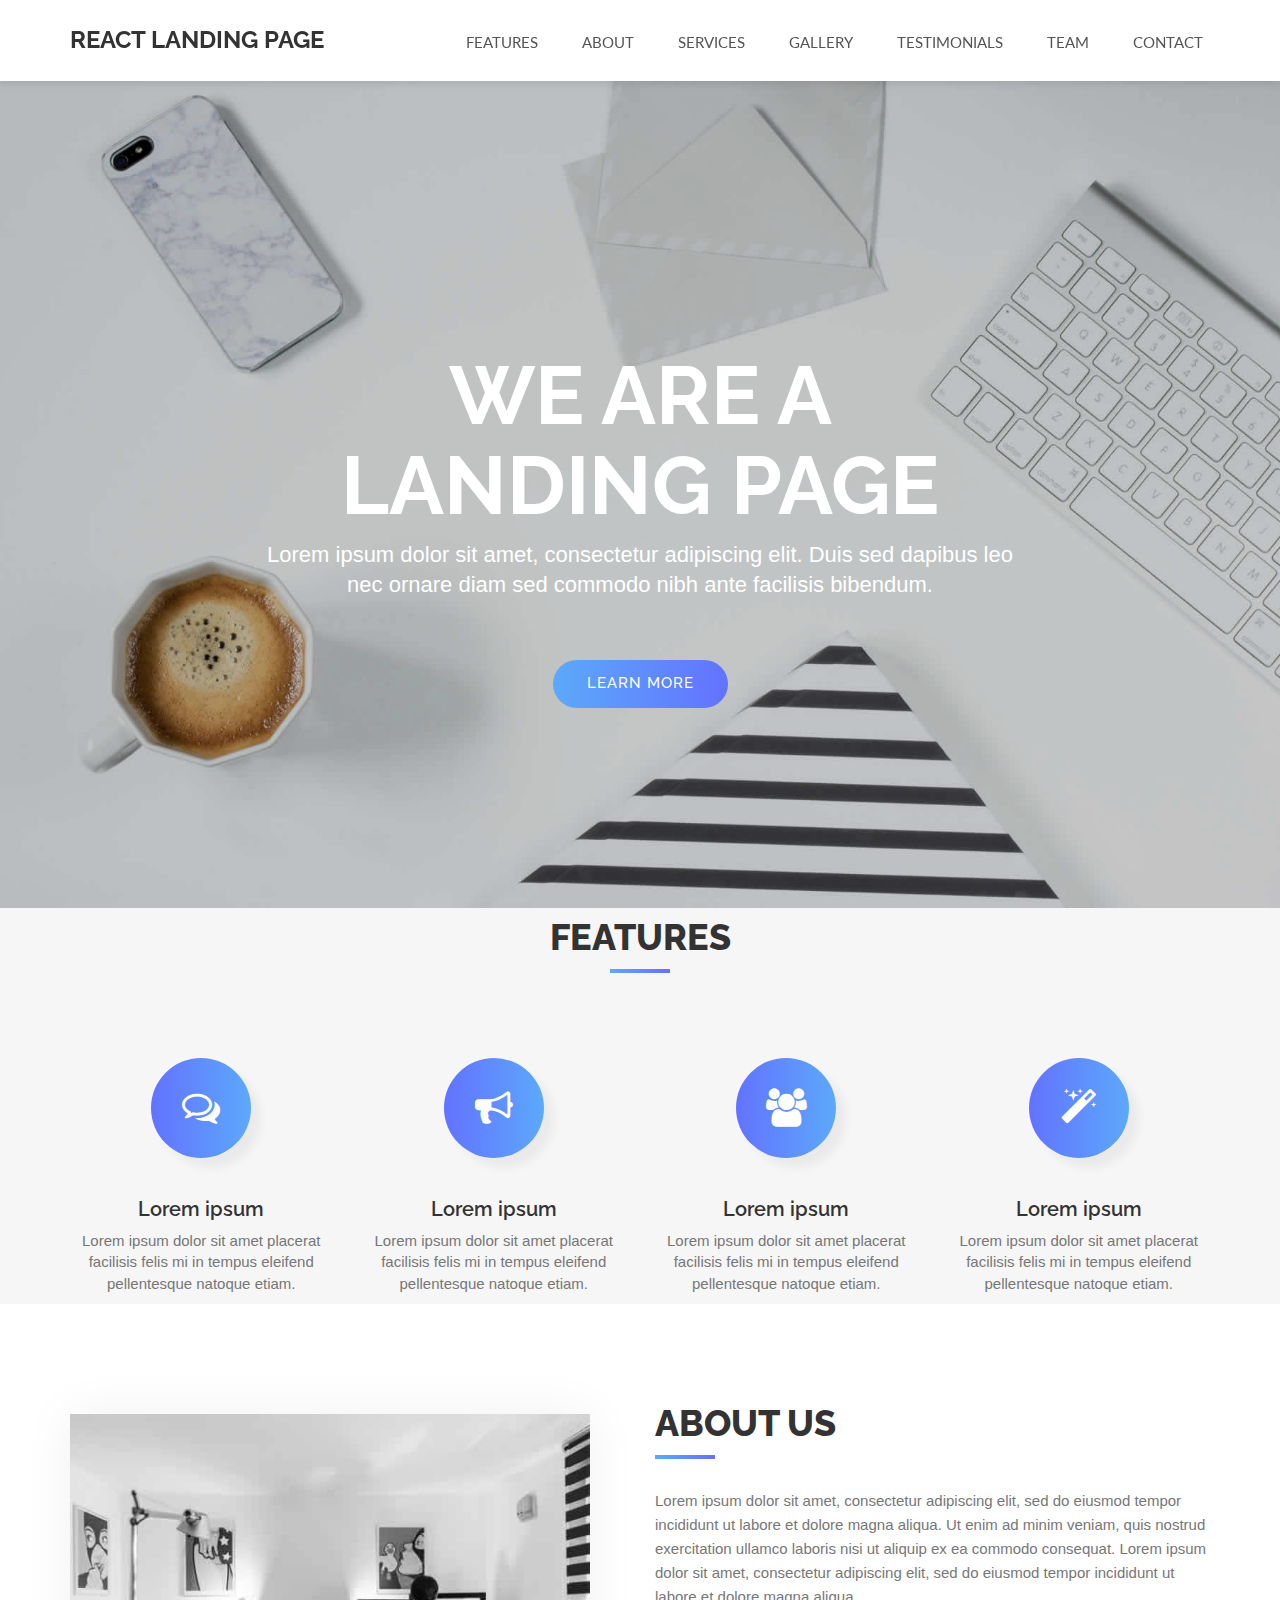
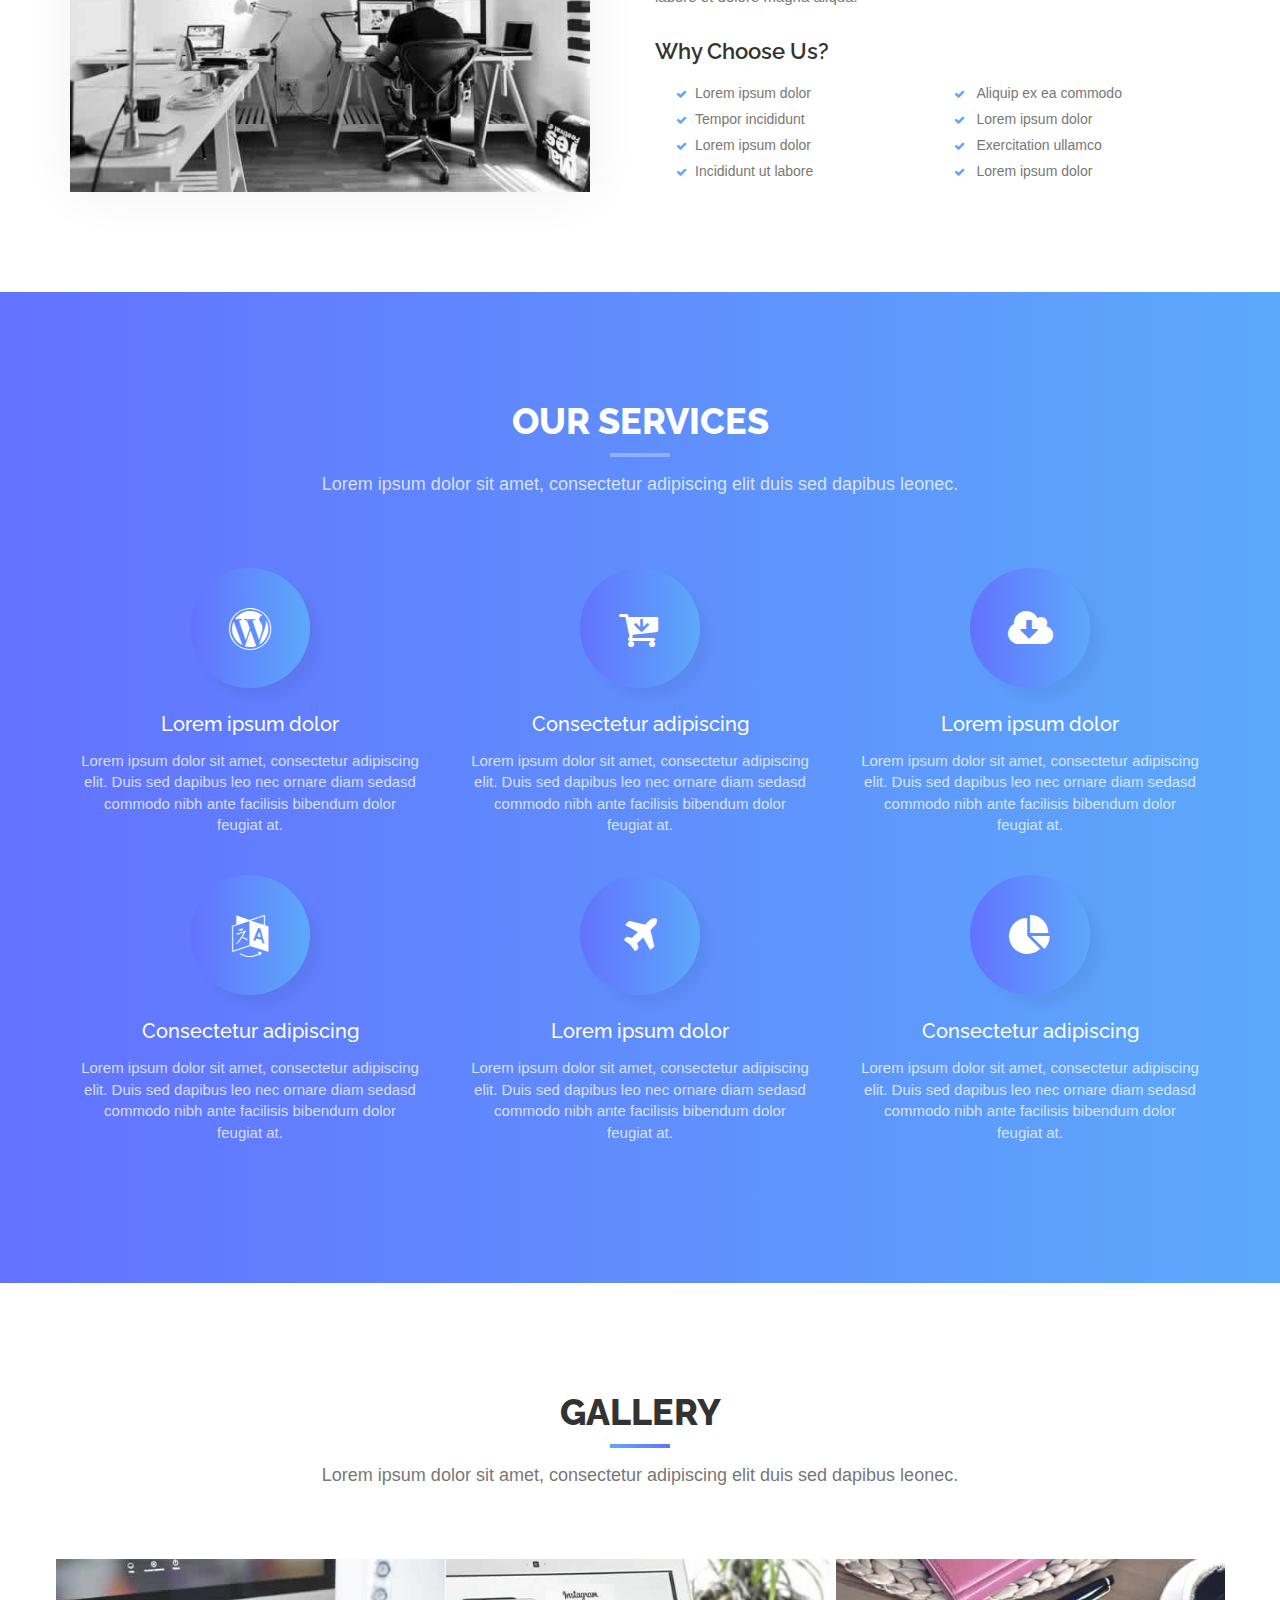
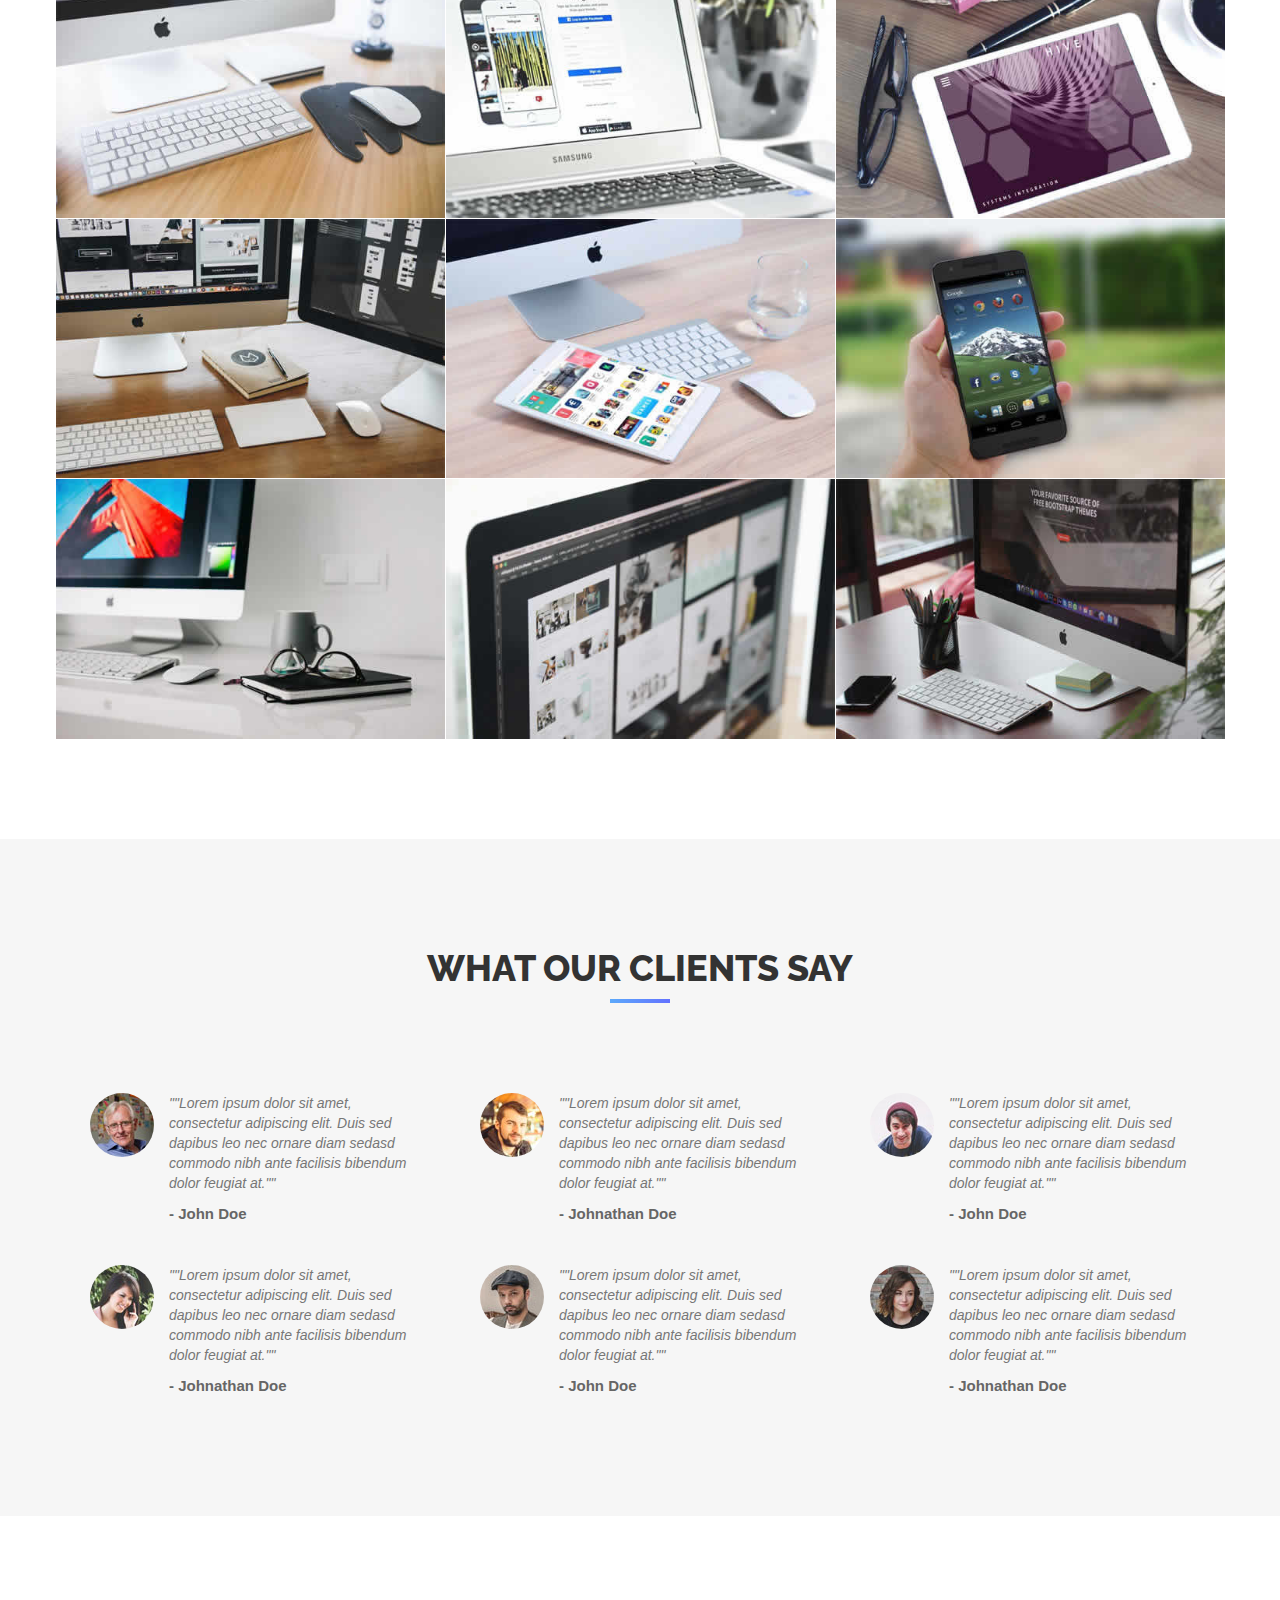
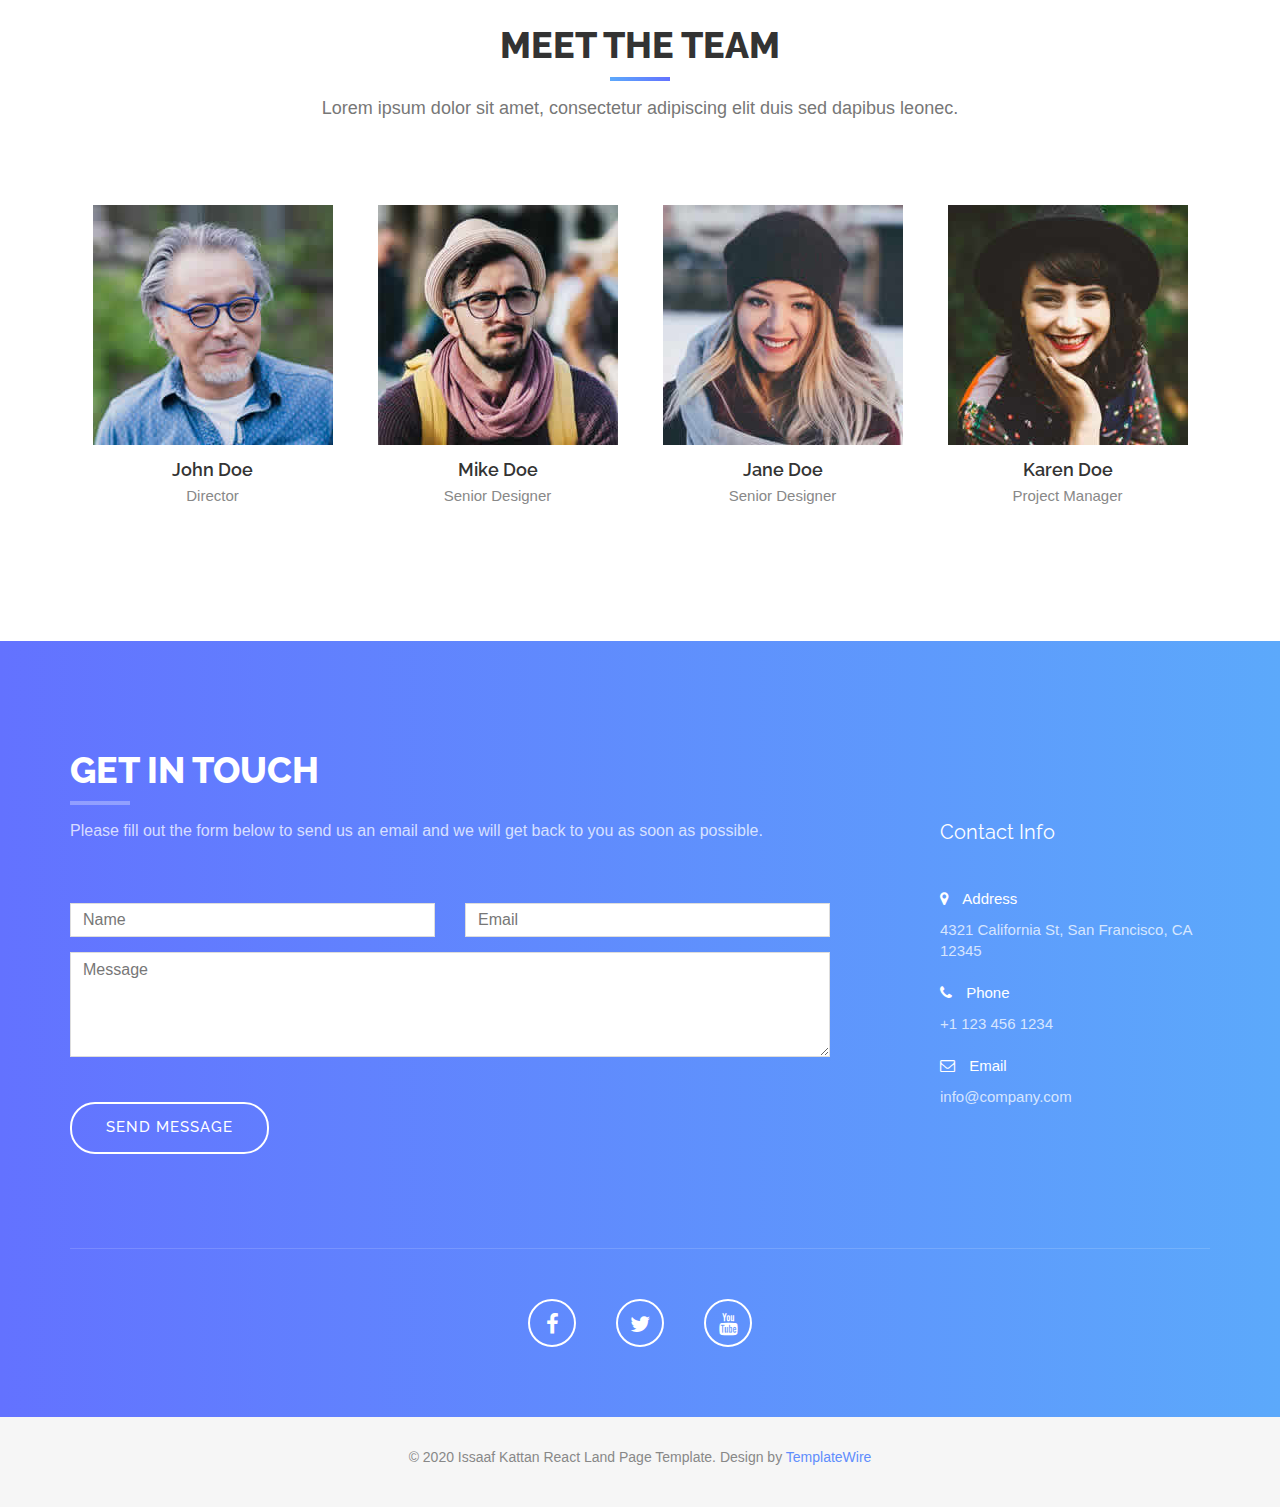
<file: index.html>
<head><meta charset="utf-8"/><meta name="viewport" content="width=device-width,initial-scale=1"/><link rel="shortcut icon" href="img/favicon.ico" type="image/x-icon"/><link rel="apple-touch-icon" href="img/apple-touch-icon.png"/><link rel="apple-touch-icon" sizes="72x72" href="img/apple-touch-icon-72x72.png"/><link rel="apple-touch-icon" sizes="114x114" href="img/apple-touch-icon-114x114.png"/><link rel="stylesheet" href="css/bootstrap.css"/><link rel="stylesheet" href="fonts/font-awesome/css/font-awesome.css"/><link rel="stylesheet" href="css/style.css"/><link rel="stylesheet" href="css/nivo-lightbox/nivo-lightbox.css"/><link rel="stylesheet" href="css/nivo-lightbox/default.css"/><link href="https://fonts.googleapis.com/css?family=Open+Sans:300,400,600,700" rel="stylesheet"/><link href="https://fonts.googleapis.com/css?family=Lato:400,700" rel="stylesheet"/><link href="https://fonts.googleapis.com/css?family=Raleway:300,400,500,600,700,800,900" rel="stylesheet"/><title>A React Landing Page Template</title><meta name="description" content=""/><meta name="author" content="@Issaafalkattan"/><link href="/static/css/main.83b5dced.chunk.css" rel="stylesheet"></head><body id="page-top" data-spy="scroll" data-target=".navbar-fixed-top"><div id="root"></div><script type="text/javascript" src="js/jquery.1.11.1.js"></script><script type="text/javascript" src="js/bootstrap.js"></script><script>!function(e){function t(t){for(var n,a,l=t[0],p=t[1],i=t[2],c=0,s=[];c<l.length;c++)a=l[c],Object.prototype.hasOwnProperty.call(o,a)&&o[a]&&s.push(o[a][0]),o[a]=0;for(n in p)Object.prototype.hasOwnProperty.call(p,n)&&(e[n]=p[n]);for(f&&f(t);s.length;)s.shift()();return u.push.apply(u,i||[]),r()}function r(){for(var e,t=0;t<u.length;t++){for(var r=u[t],n=!0,l=1;l<r.length;l++){var p=r[l];0!==o[p]&&(n=!1)}n&&(u.splice(t--,1),e=a(a.s=r[0]))}return e}var n={},o={1:0},u=[];function a(t){if(n[t])return n[t].exports;var r=n[t]={i:t,l:!1,exports:{}};return e[t].call(r.exports,r,r.exports,a),r.l=!0,r.exports}a.m=e,a.c=n,a.d=function(e,t,r){a.o(e,t)||Object.defineProperty(e,t,{enumerable:!0,get:r})},a.r=function(e){"undefined"!=typeof Symbol&&Symbol.toStringTag&&Object.defineProperty(e,Symbol.toStringTag,{value:"Module"}),Object.defineProperty(e,"__esModule",{value:!0})},a.t=function(e,t){if(1&t&&(e=a(e)),8&t)return e;if(4&t&&"object"==typeof e&&e&&e.__esModule)return e;var r=Object.create(null);if(a.r(r),Object.defineProperty(r,"default",{enumerable:!0,value:e}),2&t&&"string"!=typeof e)for(var n in e)a.d(r,n,function(t){return e[t]}.bind(null,n));return r},a.n=function(e){var t=e&&e.__esModule?function(){return e.default}:function(){return e};return a.d(t,"a",t),t},a.o=function(e,t){return Object.prototype.hasOwnProperty.call(e,t)},a.p="/";var l=this["webpackJsonplandingpage-react-template"]=this["webpackJsonplandingpage-react-template"]||[],p=l.push.bind(l);l.push=t,l=l.slice();for(var i=0;i<l.length;i++)t(l[i]);var f=p;r()}([])</script><script src="/static/js/2.f0742ee7.chunk.js"></script><script src="/static/js/main.fdd4ca14.chunk.js"></script></body>
</file>
<file: css/style.css>
body,
html {
  font-family: "Open Sans", sans-serif;
  text-rendering: optimizeLegibility !important;
  -webkit-font-smoothing: antialiased !important;
  color: #777;
  font-weight: 400;
  width: 100% !important;
  height: 100% !important;
}
h2,
h3,
h4 {
  font-family: "Raleway", sans-serif;
}
h2 {
  text-transform: uppercase;
  margin: 0 0 20px;
  font-weight: 800;
  font-size: 36px;
  color: #333;
}
h3 {
  font-size: 20px;
  font-weight: 600;
  color: #333;
}
h4 {
  font-size: 18px;
  color: #333;
  font-weight: 600;
}
h5 {
  text-transform: uppercase;
  font-weight: 700;
  line-height: 20px;
}
p {
  font-size: 15px;
}
p.intro {
  margin: 12px 0 0;
  line-height: 24px;
}
a {
  color: #608dfd;
  font-weight: 400;
}
a:hover,
a:focus {
  text-decoration: none;
  color: #608dfd;
}
ul,
ol {
  list-style: none;
}
ul,
ol {
  padding: 0;
  webkit-padding: 0;
  moz-padding: 0;
}
hr {
  height: 2px;
  width: 70px;
  text-align: center;
  position: relative;
  background: #1e7a46;
  margin-bottom: 20px;
  border: 0;
}
/* Navigation */
#menu {
  padding: 15px;
  transition: all 0.8s;
}
#menu.navbar-default {
  background-color: #fff;
  border-color: rgba(231, 231, 231, 0);
  box-shadow: 0 0 10px rgba(0, 0, 0, 0.15);
}
#menu a.navbar-brand {
  font-family: "Raleway", sans-serif;
  font-size: 24px;
  font-weight: 700;
  color: #333;
  text-transform: uppercase;
}
#menu.navbar-default .navbar-nav > li > a {
  font-family: "Lato", sans-serif;
  text-transform: uppercase;
  color: #555;
  font-size: 15px;
  font-weight: 400;
  padding: 8px 2px;
  border-radius: 0;
  margin: 9px 20px 0;
}
#menu.navbar-default .navbar-nav > li > a:after {
  display: block;
  position: absolute;
  left: 0;
  bottom: -1px;
  width: 0;
  height: 2px;
  background: linear-gradient(to right, #6372ff 0%, #5ca9fb 100%);
  content: "";
  transition: width 0.2s;
}
#menu.navbar-default .navbar-nav > li > a:hover:after {
  width: 100%;
}
.navbar-default .navbar-nav > .active > a,
.navbar-default .navbar-nav > .active > a:hover,
.navbar-default .navbar-nav > .active > a:focus {
  background-color: transparent;
}
.navbar-default .navbar-nav > .active > a:after,
.navbar-default .navbar-nav > .active > a:hover:after,
.navbar-default .navbar-nav > .active > a:focus:after {
  display: block !important;
  position: absolute !important;
  left: 0 !important;
  bottom: -1px !important;
  width: 100% !important;
  height: 2px !important;
  background: linear-gradient(to right, #6372ff 0%, #5ca9fb 100%) !important;
  content: "" !important;
  transition: width 0.2s !important;
}
.navbar-toggle {
  border-radius: 0;
}
.navbar-default .navbar-toggle:hover,
.navbar-default .navbar-toggle:focus {
  background-color: #fff;
  border-color: #608dfd;
}
.navbar-default .navbar-toggle:hover > .icon-bar {
  background-color: #608dfd;
}
.section-title {
  margin-bottom: 70px;
}
.section-title h2 {
  position: relative;
  margin-top: 10px;
  margin-bottom: 15px;
  padding-bottom: 15px;
}
.section-title h2::after {
  position: absolute;
  content: "";
  background: linear-gradient(to right, #5ca9fb 0%, #6372ff 100%);
  height: 4px;
  width: 60px;
  bottom: 0;
  margin-left: -30px;
  left: 50%;
}
.section-title p {
  font-size: 18px;
}
.btn-custom {
  font-family: "Raleway", sans-serif;
  text-transform: uppercase;
  color: #fff;
  background-color: #5ca9fb;
  background-image: linear-gradient(to right, #5ca9fb 0%, #6372ff 100%);
  padding: 14px 34px;
  letter-spacing: 1px;
  margin: 0;
  font-size: 15px;
  font-weight: 500;
  border-radius: 25px;
  transition: all 0.5s linear;
  border: 0;
}
.btn-custom:hover,
.btn-custom:focus,
.btn-custom.focus,
.btn-custom:active,
.btn-custom.active {
  color: #fff;
  background-image: none;
  background-color: #6372ff;
}
.btn:active,
.btn.active {
  background-image: none;
  outline: 0;
  -webkit-box-shadow: none;
  box-shadow: none;
}
a:focus,
.btn:focus,
.btn:active:focus,
.btn.active:focus,
.btn.focus,
.btn:active.focus,
.btn.active.focus {
  outline: none;
  outline-offset: none;
}
/* Header Section */
.intro {
  display: table;
  width: 100%;
  padding: 0;
  background: url(../img/intro-bg.jpg) center center no-repeat;
  background-color: #e5e5e5;
  -webkit-background-size: cover;
  -moz-background-size: cover;
  background-size: cover;
  -o-background-size: cover;
}
.intro .overlay {
  background: rgba(0, 0, 0, 0.2);
}
.intro h1 {
  font-family: "Raleway", sans-serif;
  color: #fff;
  font-size: 82px;
  font-weight: 700;
  text-transform: uppercase;
  margin-top: 0;
  margin-bottom: 10px;
}
.intro h1 span {
  font-weight: 800;
  color: #5ca9fb;
}
.intro p {
  color: #fff;
  font-size: 22px;
  font-weight: 300;
  line-height: 30px;
  margin: 0 auto;
  margin-bottom: 60px;
}
header .intro-text {
  padding-top: 350px;
  padding-bottom: 200px;
  text-align: center;
}
/* Features Section */
#features {
  background: #f6f6f6;
}
#features i.fa {
  font-size: 38px;
  margin-bottom: 20px;
  transition: all 0.5s;
  color: #fff;
  width: 100px;
  height: 100px;
  padding: 30px 0;
  border-radius: 50%;
  background: linear-gradient(to right, #6372ff 0%, #5ca9fb 100%);
  box-shadow: 10px 10px 10px rgba(0, 0, 0, 0.05);
}
/* About Section */
#about {
  padding: 100px 0;
}
#about h3 {
  font-size: 22px;
  margin: 0 0 20px;
}
#about h2 {
  position: relative;
  margin-bottom: 15px;
  padding-bottom: 15px;
}
#about h2::after {
  position: absolute;
  content: "";
  background: linear-gradient(to right, #5ca9fb 0%, #6372ff 100%);
  height: 4px;
  width: 60px;
  bottom: 0;
  left: 0;
}
#about .about-text li {
  margin-bottom: 6px;
  margin-left: 6px;
  list-style: none;
  padding: 0;
}
#about .about-text li:before {
  content: "\f00c";
  font-family: "FontAwesome";
  color: #5ca9fb;
  font-size: 11px;
  font-weight: 300;
  padding-right: 8px;
}
#about img {
  width: 520px;
  margin-top: 10px;
  background: #fff;
  border-right: 0;
  box-shadow: 0 0 50px rgba(0, 0, 0, 0.06);
}
#about p {
  line-height: 24px;
  margin: 30px 0;
}
/* Services Section */
#services {
  padding: 100px 0;
  background: linear-gradient(to right, #6372ff 0%, #5ca9fb 100%);
  color: #fff;
}
#services .service-desc {
  margin: 10px 10px 20px;
}
#services h2 {
  color: #fff;
}
#services .section-title h2::after {
  position: absolute;
  content: "";
  background: rgba(255, 255, 255, 0.3);
  height: 4px;
  width: 60px;
  bottom: 0;
  margin-left: -30px;
  left: 50%;
}
#services i.fa {
  font-size: 42px;
  width: 120px;
  height: 120px;
  padding: 40px 0;
  background: linear-gradient(to right, #6372ff 0%, #5ca9fb 100%);
  border-radius: 50%;
  color: #fff;
  box-shadow: 10px 10px 10px rgba(0, 0, 0, 0.05);
}
#services h3 {
  font-weight: 500;
  padding: 5px 0;
  color: #fff;
}
#services p {
  color: rgba(255, 255, 255, 0.75);
}
#services .service-desc {
  margin-bottom: 40px;
}
/* Portfolio Section */
#portfolio {
  padding: 100px 0;
}
.portfolio-item {
  margin: 1px -15px 0 -14px;
  padding: 0;
}
.portfolio-item .hover-bg {
  overflow: hidden;
  position: relative;
  margin: 0;
}
.hover-bg .hover-text {
  position: absolute;
  text-align: center;
  margin: 0 auto;
  color: #fff;
  background: linear-gradient(
    to right,
    rgba(99, 114, 255, 0.8) 0%,
    rgba(92, 169, 251, 0.8) 100%
  );
  padding: 30% 0 0;
  height: 100%;
  width: 100%;
  opacity: 0;
  transition: all 0.5s;
}
.hover-bg .hover-text > h4 {
  opacity: 0;
  color: #fff;
  -webkit-transform: translateY(100%);
  transform: translateY(100%);
  transition: all 0.3s;
  font-size: 18px;
  letter-spacing: 1px;
  font-weight: 500;
  text-transform: uppercase;
}
.hover-bg:hover .hover-text > h4 {
  opacity: 1;
  -webkit-backface-visibility: hidden;
  -webkit-transform: translateY(0);
  transform: translateY(0);
}
.hover-bg:hover .hover-text {
  opacity: 1;
}
/* Testimonials Section */
#testimonials {
  padding: 100px 0;
  background: #f6f6f6;
}
#testimonials i {
  color: #e6e6e6;
  font-size: 32px;
  margin-bottom: 20px;
}
.testimonial {
  position: relative;
  padding: 20px;
}
.testimonial-image {
  float: left;
  margin-right: 15px;
}
.testimonial-image,
.testimonial-image img {
  display: block;
  width: 64px;
  height: 64px;
  border-radius: 50%;
}
.testimonial-content {
  position: relative;
  overflow: hidden;
}
.testimonial-content p {
  margin-bottom: 0;
  font-size: 14px;
  font-style: italic;
}
.testimonial-meta {
  margin-top: 10px;
  font-size: 15px;
  font-weight: 600;
  color: #666;
}
/* Team Section */
#team {
  padding: 100px 0;
}
#team h4 {
  margin: 5px 0;
}
#team .team-img {
  width: 240px;
}
#team .thumbnail {
  background: transparent;
  border: 0;
}
#team .thumbnail .caption {
  padding: 10px 0 0;
  color: #888;
}
/* Contact Section */
#contact {
  padding: 100px 0 60px;
  background: linear-gradient(to right, #6372ff 0%, #5ca9fb 100%);
  color: rgba(255, 255, 255, 0.75);
}
#contact .section-title {
  margin-bottom: 40px;
}
#contact .section-title p {
  font-size: 16px;
}
#contact h2 {
  color: #fff;
  margin-top: 10px;
  margin-bottom: 15px;
  padding-bottom: 15px;
}
#contact .section-title h2::after {
  position: absolute;
  content: "";
  background: rgba(255, 255, 255, 0.3);
  height: 4px;
  width: 60px;
  bottom: 0;
  left: 30px;
}
#contact h3 {
  color: #fff;
  margin-top: 80px;
  margin-bottom: 25px;
  padding-bottom: 20px;
  font-weight: 400;
}
#contact form {
  padding-top: 20px;
}
#contact .text-danger {
  color: #cc0033;
  text-align: left;
}
#contact .btn-custom {
  margin: 30px 0;
  background: transparent;
  border: 2px solid #fff;
}
#contact .btn-custom:hover {
  color: #1f386e;
  background: #fff;
}
label {
  font-size: 12px;
  font-weight: 400;
  font-family: "Open Sans", sans-serif;
  float: left;
}
#contact .form-control {
  display: block;
  width: 100%;
  padding: 6px 12px;
  font-size: 16px;
  line-height: 1.42857143;
  color: #444;
  background-color: #fff;
  background-image: none;
  border: 1px solid #ddd;
  border-radius: 0;
  -webkit-box-shadow: none;
  box-shadow: none;
  -webkit-transition: none;
  -o-transition: none;
  transition: none;
}
#contact .form-control:focus {
  border-color: #999;
  outline: 0;
  -webkit-box-shadow: transparent;
  box-shadow: transparent;
}
.form-control::-webkit-input-placeholder {
  color: #777;
}
.form-control:-moz-placeholder {
  color: #777;
}
.form-control::-moz-placeholder {
  color: #777;
}
.form-control:-ms-input-placeholder {
  color: #777;
}
#contact .contact-item {
  margin: 20px 0;
}
#contact .contact-item span {
  color: rgba(255, 255, 255, 1);
  margin-bottom: 10px;
  display: block;
}
#contact .contact-item i.fa {
  margin-right: 10px;
}
#contact .social {
  border-top: 1px solid rgba(255, 255, 255, 0.15);
  padding-top: 50px;
  margin-top: 50px;
  text-align: center;
}
#contact .social ul li {
  display: inline-block;
  margin: 0 20px;
}
#contact .social i.fa {
  font-size: 22px;
  width: 48px;
  height: 48px;
  padding: 12px 0;
  border: 2px solid #fff;
  color: #fff;
  border-radius: 50%;
  transition: all 0.3s;
}
#contact .social i.fa:hover {
  color: #608dfd;
  background: #fff;
}
/* Footer Section*/
#footer {
  background: #f6f6f6;
  padding: 30px 0;
}
#footer p {
  color: #888;
  font-size: 14px;
}
#footer a {
  color: #608dfd;
}
#footer a:hover {
  border-bottom: 2px solid #608dfd;
}

@media (max-width: 768px) {
  #about img {
    margin: 50px 0;
  }
}
</file>
<file: static/css/main.83b5dced.chunk.css>
body{margin:0;font-family:-apple-system,BlinkMacSystemFont,"Segoe UI","Roboto","Oxygen","Ubuntu","Cantarell","Fira Sans","Droid Sans","Helvetica Neue",sans-serif;-webkit-font-smoothing:antialiased;-moz-osx-font-smoothing:grayscale}code{font-family:source-code-pro,Menlo,Monaco,Consolas,"Courier New",monospace}@media screen and (max-width:400px){#features{padding:20px}#about,#contact,#features,#footer,#services,#team,#testimonials{width:111%}#portfolio{width:110%}}
/*# sourceMappingURL=main.83b5dced.chunk.css.map */
</file>
<file: css/nivo-lightbox/default.css>
/*
 * Nivo Lightbox Default Theme v1.0
 * http://dev7studios.com/nivo-lightbox
 *
 * Copyright 2013, Dev7studios
 * Free to use and abuse under the MIT license.
 * http://www.opensource.org/licenses/mit-license.php
 */
 
 .nivo-lightbox-theme-default * {
    -webkit-box-sizing: initial !important;
    -moz-box-sizing: initial !important;
    box-sizing: initial !important;
 }
.nivo-lightbox-theme-default.nivo-lightbox-overlay { 
	background: #666;
	background: rgba(0,0,0,0.6); 
}
.nivo-lightbox-theme-default .nivo-lightbox-content.nivo-lightbox-loading { background: url(loading.gif) no-repeat 50% 50%; }

.nivo-lightbox-theme-default .nivo-lightbox-nav {
	top: 10%;
	width: 8%;
	height: 80%;
	text-indent: -9999px;
	background-repeat: no-repeat;
	background-position: 50% 50%;
	opacity: 0.5;
}
.nivo-lightbox-theme-default .nivo-lightbox-nav:hover { 
	opacity: 1; 
	background-color: transparent;
}
.nivo-lightbox-theme-default .nivo-lightbox-prev { 
	background-image: url(prev.png); 
	border-radius: 0 3px 3px 0;
}
.nivo-lightbox-theme-default .nivo-lightbox-next { 
	background-image: url(next.png); 
	border-radius: 3px 0 0 3px;
}

.nivo-lightbox-theme-default .nivo-lightbox-close {
	display: block;
	background: url(close.png) no-repeat 5px 5px;
	width: 16px;
	height: 16px;
	text-indent: -9999px;
	padding: 5px;
	opacity: 0.5;
}
.nivo-lightbox-theme-default .nivo-lightbox-close:hover { opacity: 1; }

.nivo-lightbox-theme-default .nivo-lightbox-title-wrap { bottom: -7%; }
.nivo-lightbox-theme-default .nivo-lightbox-title {
	font: 14px/20px 'Helvetica Neue', Helvetica, Arial, sans-serif;
	font-style: normal;
	font-weight: normal;
	background: #000;
	color: #fff;
	padding: 7px 15px;
	border-radius: 30px;
}

.nivo-lightbox-theme-default .nivo-lightbox-image img {
	background: #fff;
	-webkit-box-shadow: 0px 1px 1px rgba(0,0,0,0.4);
	   -moz-box-shadow: 0px 1px 1px rgba(0,0,0,0.4);
	        box-shadow: 0px 1px 1px rgba(0,0,0,0.4);
}
.nivo-lightbox-theme-default .nivo-lightbox-ajax,
.nivo-lightbox-theme-default .nivo-lightbox-inline {
	background: #fff;
	padding: 40px;
	-webkit-box-shadow: 0px 1px 1px rgba(0,0,0,0.4);
	   -moz-box-shadow: 0px 1px 1px rgba(0,0,0,0.4);
	        box-shadow: 0px 1px 1px rgba(0,0,0,0.4);
}

@media (-webkit-min-device-pixel-ratio: 1.3),
       (-o-min-device-pixel-ratio: 2.6/2),
       (min--moz-device-pixel-ratio: 1.3),
       (min-device-pixel-ratio: 1.3),
       (min-resolution: 1.3dppx) {

	.nivo-lightbox-theme-default .nivo-lightbox-content.nivo-lightbox-loading { 
		background-image: url(loading@2x.gif); 
		background-size: 32px 32px;
	}
	.nivo-lightbox-theme-default .nivo-lightbox-prev { 
		background-image: url(prev@2x.png); 
		background-size: 48px 48px;
	}
	.nivo-lightbox-theme-default .nivo-lightbox-next { 
		background-image: url(next@2x.png); 
		background-size: 48px 48px;
	}
	.nivo-lightbox-theme-default .nivo-lightbox-close { 
		background-image: url(close@2x.png); 
		background-size: 16px 16px;
	}
	
}
</file>
